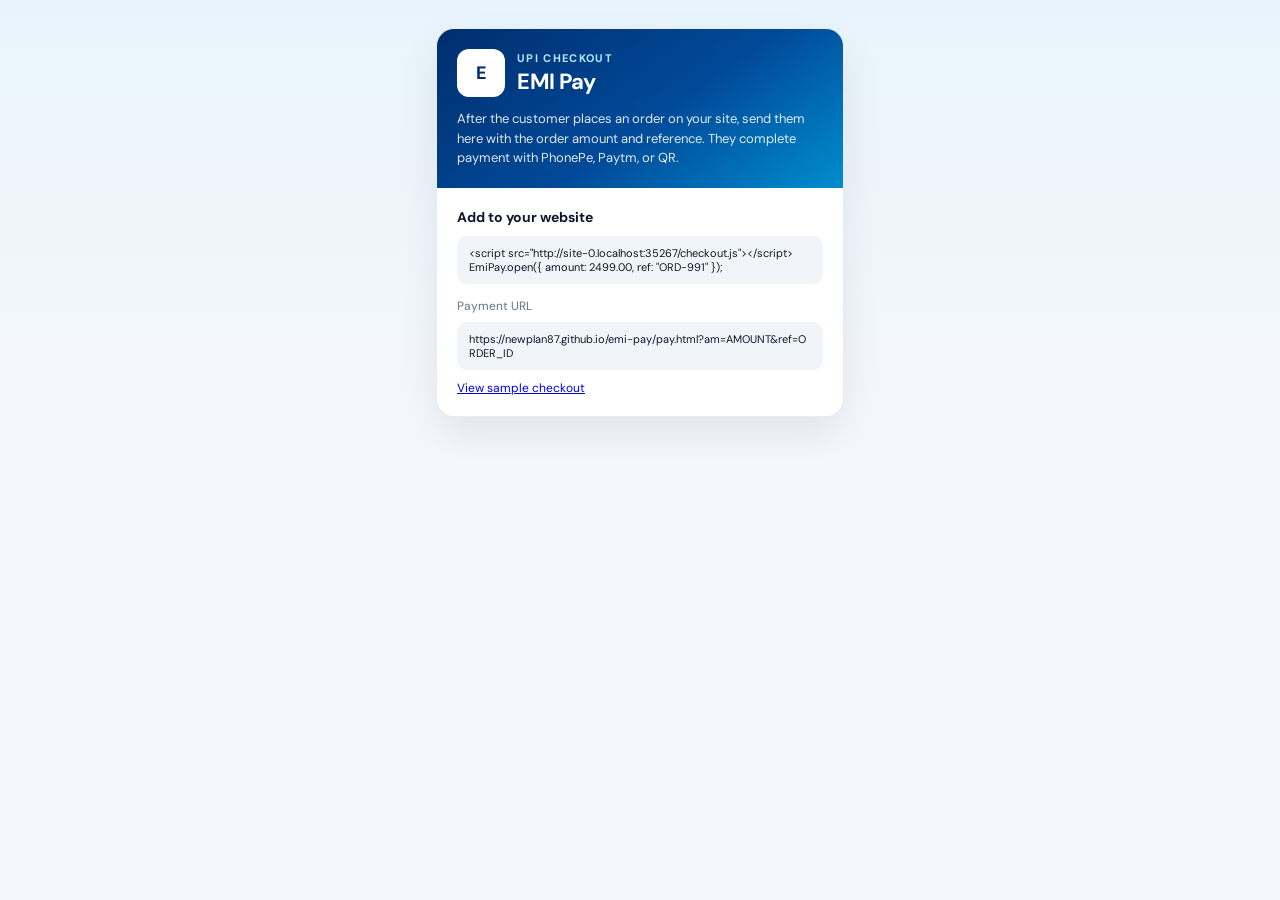
<file: index.html>
<!DOCTYPE html>
<html lang="en">
<head>
  <meta charset="UTF-8" />
  <meta name="viewport" content="width=device-width, initial-scale=1" />
  <title>EMI Pay</title>
  <link href="https://fonts.googleapis.com/css2?family=DM+Sans:wght@400;500;600;700&display=swap" rel="stylesheet" />
  <link rel="stylesheet" href="style.css?v=10" />
</head>
<body>
  <main class="wrap">
    <div class="card">
      <header class="hero">
        <div class="hero-row">
          <div class="mark">E</div>
          <div>
            <p class="eyebrow">UPI checkout</p>
            <h1>EMI Pay</h1>
          </div>
        </div>
        <p class="hero-copy">
          After the customer places an order on your site, send them here with the order amount and reference. They complete payment with PhonePe, Paytm, or QR.
        </p>
      </header>
      <div class="body">
        <p class="section-title">Add to your website</p>
        <div class="url-box" id="embedBox" style="white-space:pre-wrap;font-size:11px"></div>
        <p class="hint" style="margin-top:14px">Payment URL</p>
        <div class="url-box" style="font-size:11px">
          https://newplan87.github.io/emi-pay/pay.html?am=AMOUNT&amp;ref=ORDER_ID
        </div>
        <p class="hint"><a href="my-site.html">View sample checkout</a></p>
      </div>
    </div>
  </main>
  <script>
    var origin = location.origin + location.pathname.replace(/[^/]+$/, "");
    document.getElementById("embedBox").textContent =
      '<script src="' + origin + 'checkout.js"><\/script>\n' +
      'EmiPay.open({ amount: 2499.00, ref: "ORD-991" });';
  </script>
</body>
</html>
</file>
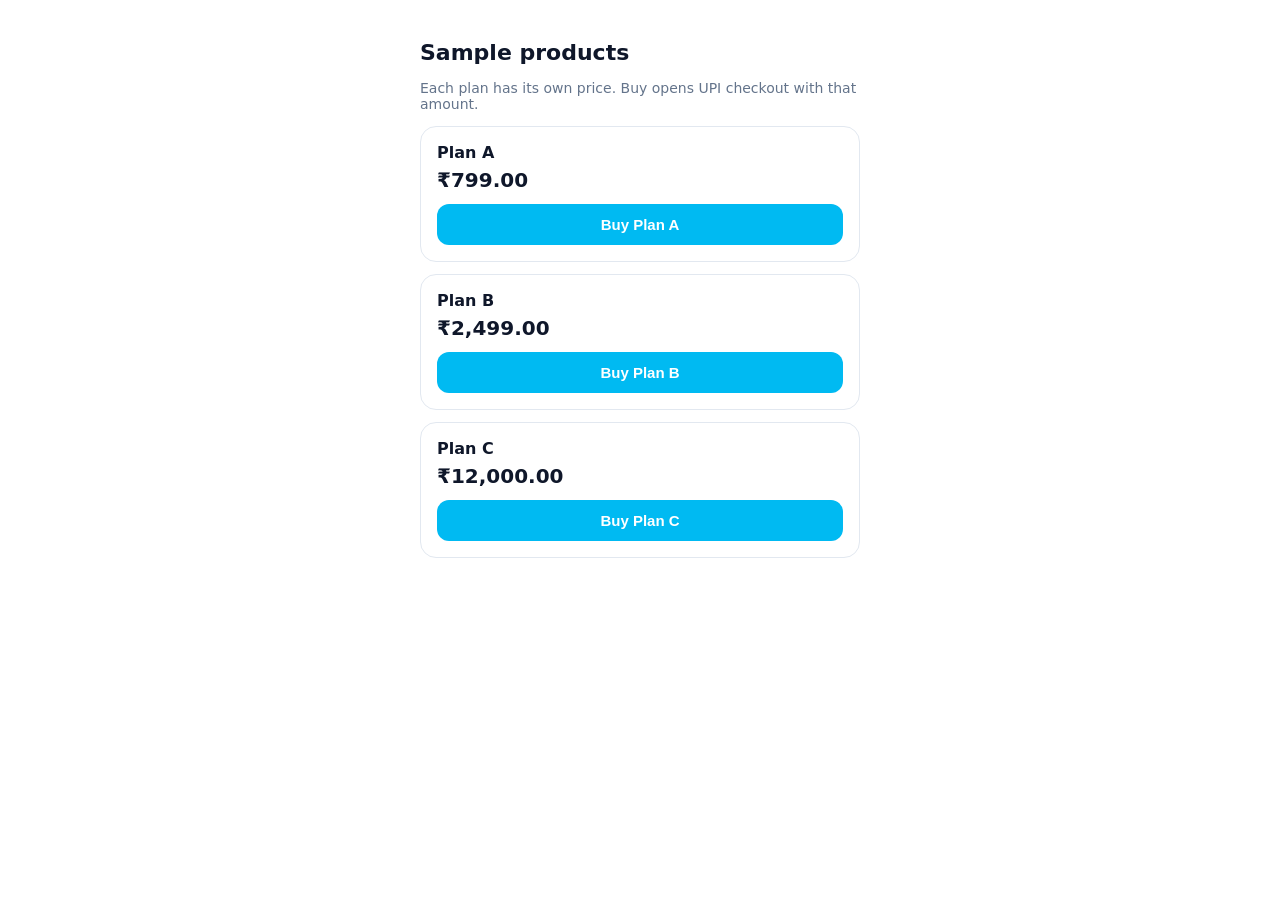
<file: my-site.html>
<!DOCTYPE html>
<html lang="en">
<head>
  <meta charset="UTF-8" />
  <meta name="viewport" content="width=device-width, initial-scale=1" />
  <title>Shop — Pay with EMI Pay</title>
  <style>
    body { font-family: system-ui, sans-serif; max-width: 440px; margin: 40px auto; padding: 0 16px; color: #0f172a; }
    h1 { font-size: 22px; }
    .product {
      border: 1px solid #e2e8f0; border-radius: 16px; padding: 16px; margin: 12px 0;
    }
    .price { font-size: 20px; font-weight: 800; margin: 6px 0 12px; }
    button {
      width: 100%; padding: 12px; border: 0; border-radius: 12px;
      background: #00baf2; color: #fff; font-weight: 700; font-size: 15px; cursor: pointer;
    }
    p { color: #64748b; font-size: 14px; }
  </style>
</head>
<body>
  <h1>Sample products</h1>
  <p>Each plan has its own price. Buy opens UPI checkout with that amount.</p>

  <article class="product">
    <strong>Plan A</strong>
    <div class="price">₹799.00</div>
    <button type="button" data-price="799" data-sku="PLAN-A">Buy Plan A</button>
  </article>
  <article class="product">
    <strong>Plan B</strong>
    <div class="price">₹2,499.00</div>
    <button type="button" data-price="2499" data-sku="PLAN-B">Buy Plan B</button>
  </article>
  <article class="product">
    <strong>Plan C</strong>
    <div class="price">₹12,000.00</div>
    <button type="button" data-price="12000" data-sku="PLAN-C">Buy Plan C</button>
  </article>

  <script src="checkout.js"></script>
  <script>
    document.querySelectorAll("[data-price]").forEach(function (btn) {
      btn.addEventListener("click", function () {
        var orderId = btn.getAttribute("data-sku") + "-" + Date.now();
        EmiPay.open({
          amount: btn.getAttribute("data-price"),
          ref: orderId,
        });
      });
    });
  </script>
</body>
</html>
</file>
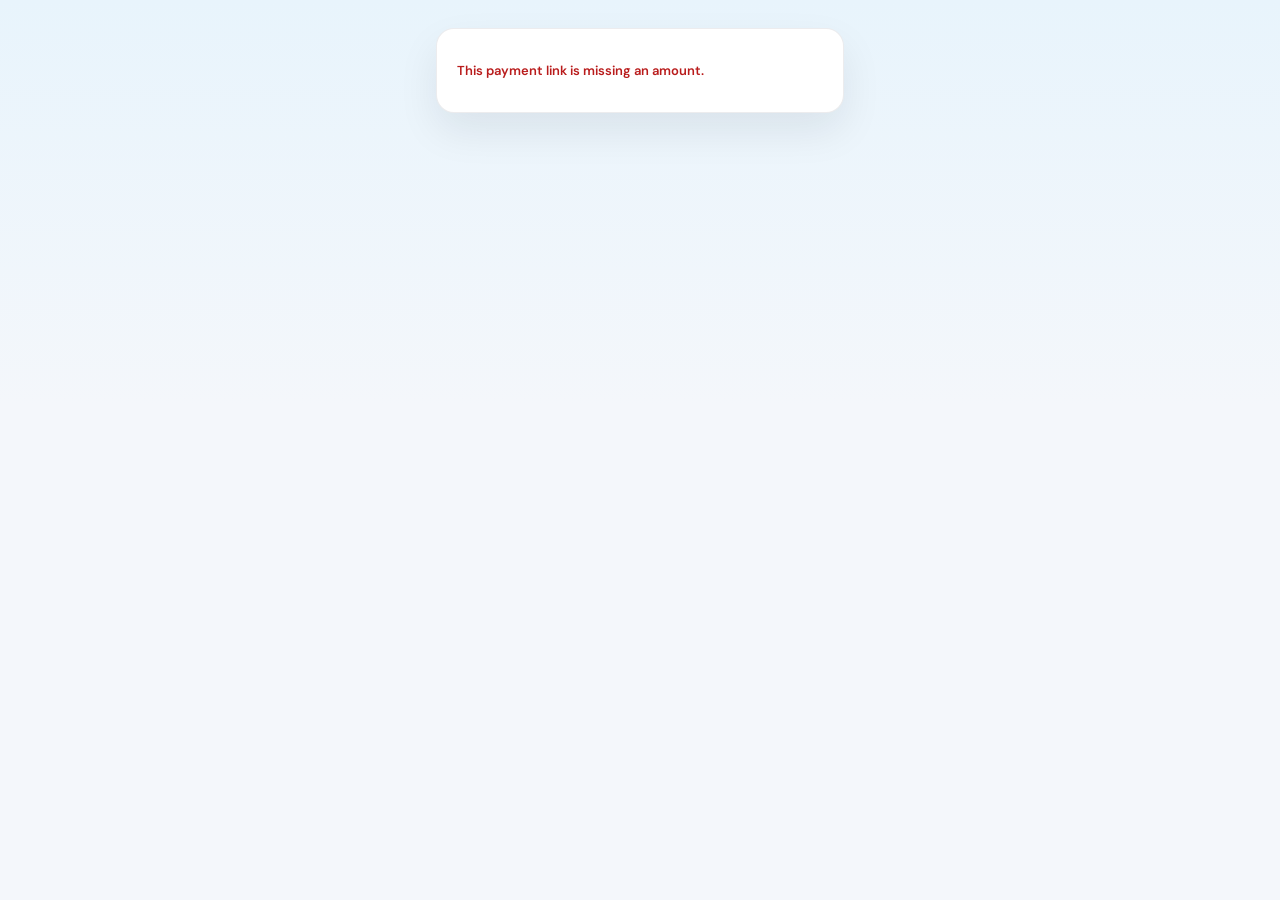
<file: pay.html>
<!DOCTYPE html>
<html lang="en">
<head>
  <meta charset="UTF-8" />
  <meta name="viewport" content="width=device-width, initial-scale=1" />
  <title>UPI Payment</title>
  <link href="https://fonts.googleapis.com/css2?family=DM+Sans:wght@400;500;600;700&display=swap" rel="stylesheet" />
  <link rel="stylesheet" href="style.css?v=20" />
  <script src="qrcode.min.js"></script>
</head>
<body>
  <main class="wrap">
    <div class="card" id="payCard">
      <header class="hero hero-upi">
        <p class="upi-badge"><img src="logos/upi.svg" alt="" width="36" height="14" /> UPI</p>
        <p class="eyebrow">Pay to</p>
        <h1 id="payeeName">EMI Pay</h1>
        <p class="amount" id="amountDisplay">—</p>
        <p class="ref-line" id="refLine" hidden></p>
      </header>
      <div class="tabs">
        <button type="button" class="tab active" data-tab="upi">Apps</button>
        <button type="button" class="tab" data-tab="qr">QR code</button>
      </div>
      <div class="body" id="panelUpi">
        <p class="hint" id="appHint" hidden></p>
        <a id="chromeOpen" class="btn-ghost block" hidden href="#">Continue in Chrome</a>
        <div class="apps">
          <a id="btnPhonepe" class="app" href="#">
            <span class="logo-wrap pe"><img src="logos/phonepe.svg" alt="" /></span>
            PhonePe
          </a>
          <a id="btnPaytm" class="app" href="#">
            <span class="logo-wrap pt"><img src="logos/paytm.svg" alt="" /></span>
            Paytm
          </a>
        </div>
        <p class="field-label">UPI ID</p>
        <div class="vpa-row">
          <code id="vpaText"></code>
          <button type="button" id="copyVpa" class="btn-mini">Copy</button>
        </div>
        <p class="field-label">12-digit UPI reference</p>
        <div class="vpa-row">
          <code id="refText"></code>
          <button type="button" id="copyRef" class="btn-mini">Copy</button>
        </div>
        <p class="hint">Paste this number in the remarks / UTR field in your UPI app.</p>
      </div>
      <div class="body is-off" id="panelQr">
        <p class="field-label" id="qrNote">Scan with any UPI app</p>
        <div class="qr-wrap"><div id="qr"></div></div>
        <p class="field-label">UPI ID</p>
        <div class="vpa-row">
          <code id="vpaTextQr"></code>
          <button type="button" id="copyVpaQr" class="btn-mini">Copy</button>
        </div>
        <p class="field-label">12-digit UPI reference</p>
        <div class="vpa-row">
          <code id="refTextQr"></code>
          <button type="button" id="copyRefQr" class="btn-mini">Copy</button>
        </div>
        <p class="hint">Paste this number in the remarks / UTR field in your UPI app.</p>
        <a id="btnOpenUpi" class="btn-primary block" href="#">Pay with UPI</a>
      </div>
    </div>
    <div class="card is-off" id="errCard">
      <div class="body">
        <p class="err">This payment link is missing an amount.</p>
      </div>
    </div>
  </main>
  <script src="config.js?v=20"></script>
  <script src="pay.js?v=20"></script>
</body>
</html>
</file>
<file: style.css>
:root {
  --navy: #002e6e;
  --blue: #00baf2;
  --ink: #0f172a;
  --paper: #f4f7fb;
  --muted: #64748b;
}
* { box-sizing: border-box; }
body {
  margin: 0;
  min-height: 100vh;
  font-family: "DM Sans", system-ui, sans-serif;
  color: var(--ink);
  background: linear-gradient(180deg, #e8f4fc 0%, var(--paper) 45%);
}
.wrap { max-width: 440px; margin: 0 auto; padding: 28px 16px 48px; }
.card {
  background: #fff;
  border: 1px solid rgba(15, 23, 42, 0.08);
  border-radius: 18px;
  overflow: hidden;
  box-shadow: 0 18px 40px rgba(15, 23, 42, 0.08);
}
.hero {
  padding: 20px;
  color: #fff;
  background: linear-gradient(145deg, var(--navy) 0%, #014a99 55%, var(--blue) 130%);
}
.hero-row { display: flex; gap: 12px; align-items: center; }
.mark {
  width: 48px; height: 48px; border-radius: 12px;
  background: #fff; color: var(--navy);
  display: grid; place-items: center; font-weight: 800; font-size: 18px;
}
.eyebrow {
  margin: 0; font-size: 11px; font-weight: 700;
  letter-spacing: 0.12em; text-transform: uppercase; color: #b8e9ff;
}
h1 {
  margin: 2px 0 0; font-size: 22px; font-weight: 700; letter-spacing: -0.02em;
}
.amount { margin: 8px 0 0; font-size: 28px; font-weight: 700; }
.hero-copy { margin: 12px 0 0; font-size: 13px; line-height: 1.5; color: rgba(255,255,255,.88); }
.ref-line { margin: 8px 0 0; font-size: 12px; color: #d7f4ff; }
.body { padding: 20px; }
label { display: block; margin-bottom: 14px; }
label span { display: block; font-size: 12px; font-weight: 600; margin-bottom: 6px; }
input {
  width: 100%; padding: 12px 14px; border: 1px solid #cbd5e1;
  border-radius: 12px; font: inherit; font-size: 16px;
}
small { display: block; margin-top: 4px; color: var(--muted); font-size: 12px; }
.btn-primary {
  display: inline-flex; justify-content: center; align-items: center;
  width: 100%; padding: 14px 16px; border: 0; border-radius: 12px;
  background: linear-gradient(180deg, #00baf2, #0095c7);
  color: #fff; font: inherit; font-weight: 700; text-decoration: none; cursor: pointer;
}
.btn-primary.block { margin-top: 12px; }
.btn-ghost {
  display: inline-flex; justify-content: center; align-items: center;
  padding: 10px 14px; border: 1px solid #cbd5e1; border-radius: 12px;
  background: #fff; color: var(--ink); font: inherit; font-weight: 600;
  text-decoration: none; cursor: pointer;
}
.hint { margin: 10px 0 0; font-size: 12px; color: var(--muted); }
.hint.center { text-align: center; }
.err { color: #b91c1c; font-size: 13px; font-weight: 600; }
.result { padding: 0 20px 20px; }
.result-title { margin: 0; font-size: 13px; font-weight: 600; }
.url-box {
  margin-top: 8px; padding: 10px 12px; border-radius: 10px;
  background: #f1f5f9; font-size: 12px; word-break: break-all;
}
.row-btns { display: flex; gap: 8px; margin-top: 12px; }
.row-btns .btn-ghost, .row-btns a { flex: 1; text-align: center; }
.foot { text-align: center; padding: 16px; font-size: 12px; color: var(--muted); }
.tabs { display: flex; border-bottom: 1px solid #e2e8f0; }
.tab {
  flex: 1; padding: 12px; border: 0; background: transparent;
  font: inherit; font-weight: 600; color: var(--muted); cursor: pointer;
}
.tab.active { color: var(--navy); box-shadow: inset 0 -3px 0 var(--blue); }
.section-title { margin: 0 0 10px; font-size: 14px; font-weight: 700; }
.apps { display: grid; grid-template-columns: 1fr 1fr; gap: 8px; }
.app {
  display: flex; align-items: center; gap: 8px; padding: 12px;
  border: 1px solid #e2e8f0; border-radius: 12px;
  text-decoration: none; color: var(--ink); font-weight: 600;
}
.app-icon {
  width: 32px; height: 32px; border-radius: 8px; color: #fff;
  display: grid; place-items: center; font-size: 11px; font-weight: 800;
}
.app-icon.phonepe { background: #5f259f; }
.app-icon.paytm { background: #00baf2; color: #002e6e; }
.or { text-align: center; margin: 16px 0; color: var(--muted); font-size: 12px; }
.vpa-row {
  display: flex; align-items: center; gap: 8px;
  padding: 10px 12px; border: 1px solid #e2e8f0; border-radius: 12px;
}
.vpa-row code { flex: 1; font-size: 13px; font-weight: 700; overflow: hidden; text-overflow: ellipsis; }
.btn-mini {
  border: 0; background: #e2e8f0; border-radius: 8px;
  padding: 6px 10px; font: inherit; font-weight: 600; cursor: pointer;
}
.qr-wrap {
  display: flex; justify-content: center; padding: 12px;
  border: 1px solid #e2e8f0; border-radius: 16px; background: #fff;
}
.qr-wrap img, .qr-wrap canvas { display: block; margin: 0 auto; }
.meta { margin: 0 20px 16px; padding: 12px 14px; border-radius: 12px; background: #f8fafc; font-size: 12px; }
.meta div { display: flex; justify-content: space-between; gap: 10px; padding: 4px 0; }
.meta span { color: #94a3b8; }
.meta strong { font-weight: 600; color: #334155; text-align: right; word-break: break-all; }
.hero-upi {
  background: #fff;
  color: var(--ink);
  border-bottom: 1px solid #eef2f6;
}
.hero-upi .eyebrow { color: var(--muted); }
.hero-upi h1 { color: var(--ink); font-size: 18px; font-weight: 600; }
.hero-upi .amount { color: var(--ink); font-size: 32px; }
.hero-upi .ref-line { color: var(--muted); }
.upi-badge {
  display: inline-flex; align-items: center; gap: 6px;
  margin: 0 0 10px; font-size: 11px; font-weight: 800;
  letter-spacing: 0.12em; color: #097939;
}
.logo-wrap {
  width: 44px; height: 44px; border-radius: 12px;
  display: grid; place-items: center; flex-shrink: 0;
}
.logo-wrap img { width: 26px; height: 26px; display: block; }
.logo-wrap.pe { background: #5f259f; }
.logo-wrap.pe img { filter: brightness(0) invert(1); }
.logo-wrap.pt { background: #fff; border: 1px solid #e2e8f0; }
.logo-wrap.pt img { width: 30px; height: 30px; }
.apps { margin-bottom: 14px; }
.app { min-height: 64px; font-size: 15px; }
#chromeOpen[hidden] { display: none !important; }
.field-label {
  margin: 4px 0 6px;
  font-size: 12px;
  font-weight: 600;
  color: var(--muted);
}
.vpa-row + .field-label { margin-top: 14px; }
.is-off { display: none !important; }
</file>
